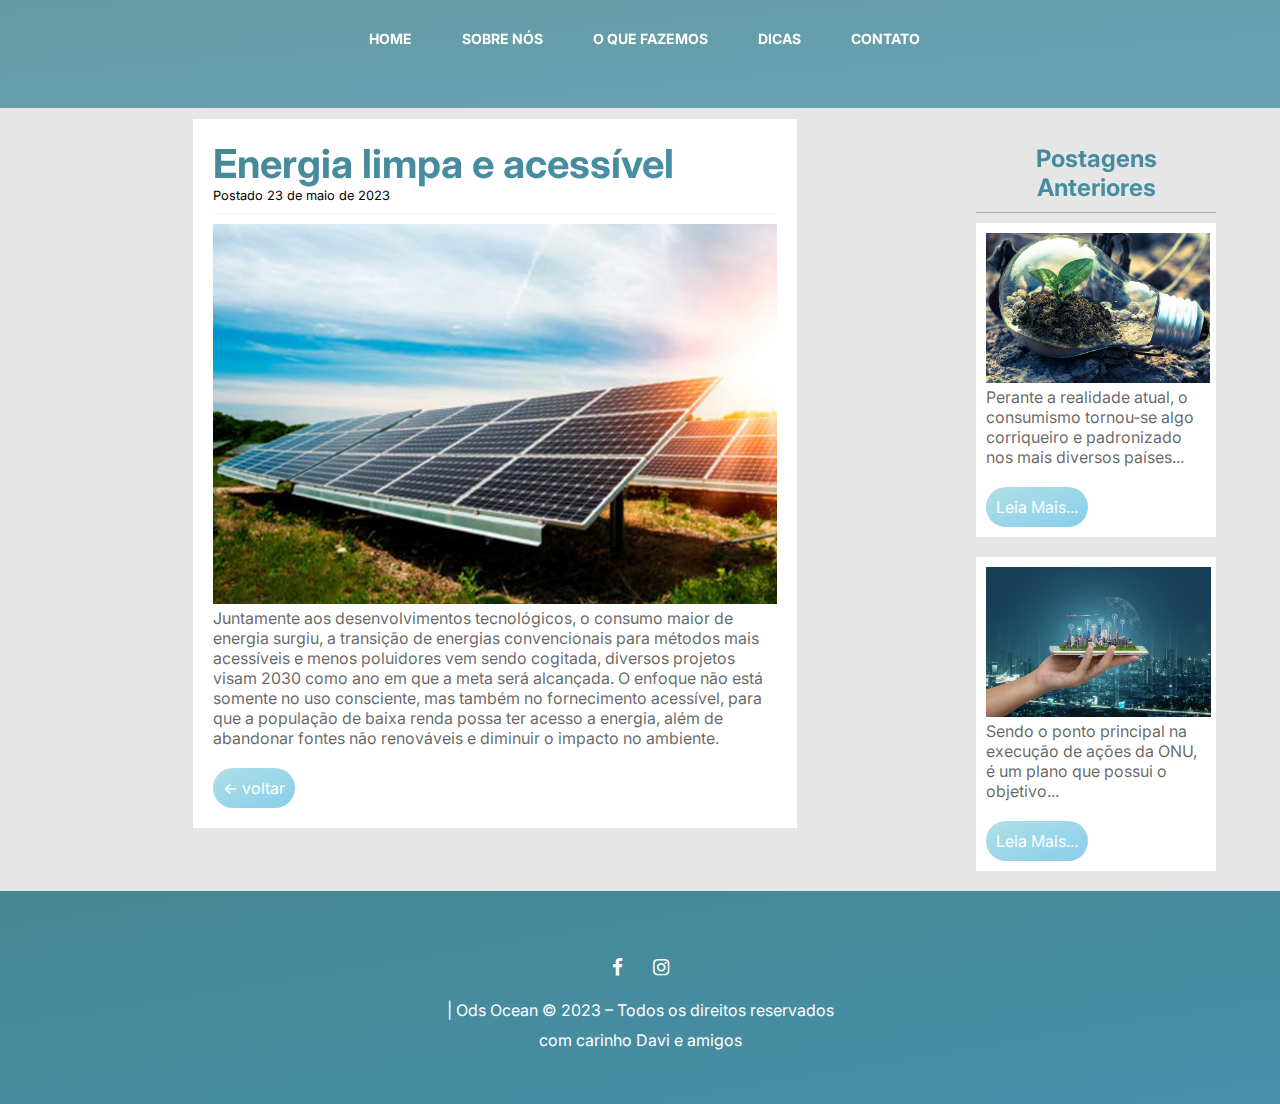
<file: blogaltercon.html>
<!DOCTYPE html>
<html lang="pt-br">
<head>
    <meta charset="UTF-8">
    <meta http-equiv="X-UA-Compatible" content="IE=edge">
    <meta name="viewport" content="width=device-width, initial-scale=1.0">
    <link rel="stylesheet" href="https://cdnjs.cloudflare.com/ajax/libs/font-awesome/4.7.0/css/font-awesome.css" integrity="sha512-5A8nwdMOWrSz20fDsjczgUidUBR8liPYU+WymTZP1lmY9G6Oc7HlZv156XqnsgNUzTyMefFTcsFH/tnJE/+xBg==" crossorigin="anonymous" referrerpolicy="no-referrer" />
    <link rel="stylesheet" href="css/style.css">
    <title>ods14</title>
</head>
<body class="bo">
    <!-- cor do fundo da navBar -->
    <div class="nabar" style="z-index: 10;
    position: fixed; 
    height: 12%;
    width: 100%; 
    background:linear-gradient(to bottom right,#458891,#4890ac);
   opacity: 0.8;"  ></div>
    <!---header-->
         <!--- container -->
      <div class="container">
        <header class="menu">
        <nav>
            
            
            <br>
            <ul class="ul" style="z-index:100;" >
              <a href="index.html"><strong>Home</strong></a>
              <a href="sobre.html"><strong>Sobre Nós</strong></a>
              <a href="servicos.html"><strong>o que fazemos</strong></a>
              <a href="blog.html"><strong>Dicas</strong></a>
              <a  class="bt" href="contato.html"><strong>Contato</strong></a>
              <div class="close-icon" onclick="closeMenu()">
                  <i class="fa fa-times"></i>
                </div>
              </ul>
              <div class="menu-icon" onclick="openMenu()">
                  <i class="fa fa-bars"></i>
          </div>
         </nav>
         </header>
       </div>

          
      <section class="blog" >
        <div class="container">  
      <div id="area-principal">
        <div id="area-postagens">
          <!--postagem 1-->
              <div class="postagem" >
                
                    <h2 class="gradient-text">Energia limpa e acessível 
                    </h2>
                 <span class="data-postagem"><stron>Postado 23 de maio de 2023</span>

                  <img src="apsimage/limp.jpg" alt="" >
               <p>Juntamente aos desenvolvimentos tecnológicos, o consumo maior de energia surgiu, 
                a transição de energias convencionais para métodos mais acessíveis 
                e menos poluidores vem sendo cogitada, diversos
                 projetos visam 2030 como ano em que a meta 
                 será alcançada. O enfoque não está somente 
                 no uso consciente, mas também no fornecimento 
                 acessível, para que a população de baixa renda 
                 possa ter acesso a energia, além de abandonar 
                 fontes não renováveis e diminuir o impacto no ambiente.
                <BR><BR> 
                <a href="blog.html" class="bton "> <- voltar</a></p>
               </div>
               <!--end postagem 1-->
        </div>
    </div>
    <div id="area-lateral">
        <!--postagem  ant 1-->
        <h2 class="gradient-text" >Postagens Anteriores</h2>
         <div class="conteudo-lateral">
            
            <div  class="postagem-lateral">
              <img src="apsimage/1150EDUCA.jpg" alt="" >
             <p> Perante a realidade atual, o consumismo tornou-se algo corriqueiro e padronizado nos mais diversos países...<BR><BR> 
                 <a href="blogproducao.html" class="bton ">Leia Mais...</a></p>
            </div>
          </div>
         <!--end postagem  ant 1-->
         <!--postagem  ant 2-->
         <div class="conteudo-lateral">
          
          <div  class="postagem-lateral">
            <img src="apsimage/ds.jpg" alt="" >
            <p>Sendo o ponto principal na execução de ações da ONU, é um plano que possui o objetivo... <BR><BR> 
                <a href="bloganterior.html" class="bton ">Leia Mais...</a></p>
          </div>
    </div>
       <!--end postagem  ant 2-->
    
</div>
</section>
    <!--FOOTER-->
    <footer class="footer">
      <div class="container">
          <div class="links">
            <a href="https://www.facebook.com/ProjetoOceanoVivo/?locale=pt_BR"><i class="fa fa-facebook"></i></a>
            <a href="https://www.instagram.com/explore/tags/ongoceanovivo/"> <i class="fa fa-instagram" aria-hidden="true"></i></a>
          </div>
          <p>| Ods Ocean © 2023 – Todos os direitos reservados</p>
          <p>com carinho Davi e amigos</p>
      </div>
  </footer>
    <!--END FOOTER-->
 <script src="java/main.js"></script>
</body>
</html>
</file>
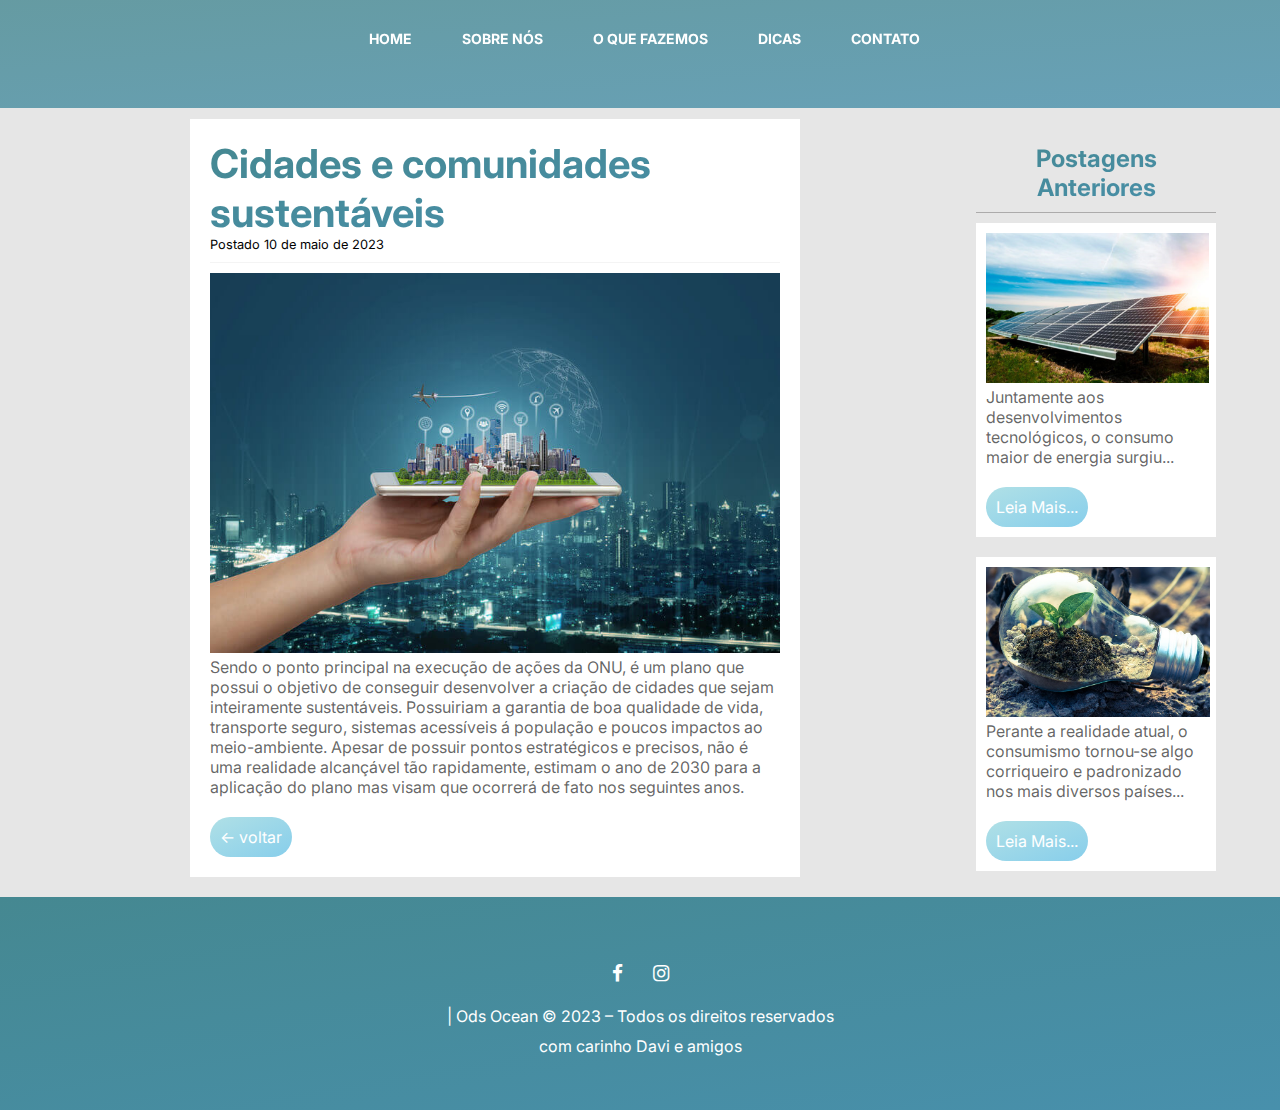
<file: bloganterior.html>
<!DOCTYPE html>
<html lang="pt-br">
<head>
    <meta charset="UTF-8">
    <meta http-equiv="X-UA-Compatible" content="IE=edge">
    <meta name="viewport" content="width=device-width, initial-scale=1.0">
    <link rel="stylesheet" href="https://cdnjs.cloudflare.com/ajax/libs/font-awesome/4.7.0/css/font-awesome.css" integrity="sha512-5A8nwdMOWrSz20fDsjczgUidUBR8liPYU+WymTZP1lmY9G6Oc7HlZv156XqnsgNUzTyMefFTcsFH/tnJE/+xBg==" crossorigin="anonymous" referrerpolicy="no-referrer" />
    <link rel="stylesheet" href="css/style.css">
    <title>ods14</title>
</head>
<body class="bo">
    <!-- cor do fundo da navBar -->
    <div class="nabar" style="z-index: 10;
    position: fixed; 
    height: 12%;
    width: 100%; 
    background:linear-gradient(to bottom right,#458891,#4890ac);
   opacity: 0.8;"  ></div>
    <!---header-->
    <header>
         <!--- container -->
      <div class="container">
        <header class="menu">
        <nav>
            
            
            <br>
            <ul class="ul" style="z-index:100;" >
              <a href="index.html"><strong>Home</strong></a>
              <a href="sobre.html"><strong>Sobre Nós</strong></a>
              <a href="servicos.html"><strong>o que fazemos</strong></a>
              <a href="blog.html"><strong>Dicas</strong></a>
              <a  class="bt" href="contato.html"><strong>Contato</strong></a>
              <div class="close-icon" onclick="closeMenu()">
                  <i class="fa fa-times"></i>
                </div>
              </ul>
              <div class="menu-icon" onclick="openMenu()">
                  <i class="fa fa-bars"></i>
          </div>
         </nav>
        </header>
        
         
          </div>
      </header>
            

      <section class="blog">
        <div class="container">
      <div id="area-principal">
        <div id="area-postagens">
          <!--postagem 1-->
              <div class="postagem">
                
                    <h2 class="gradient-text" >Cidades e comunidades sustentáveis </h2>
                 <span class="data-postagem"><stron>Postado 10 de maio de 2023</span>

                  <img src="apsimage/ds.jpg" alt="" >
               <p> Sendo o ponto principal na execução de ações da ONU, é um plano que possui o objetivo de conseguir desenvolver a criação de cidades que sejam inteiramente sustentáveis. Possuiriam a garantia de boa qualidade de vida, transporte seguro, sistemas acessíveis á população e poucos impactos ao meio-ambiente. Apesar de possuir pontos estratégicos e precisos, não é uma realidade alcançável tão rapidamente, estimam o ano de 2030 para a 
                aplicação do plano mas visam que ocorrerá de fato nos seguintes anos. <BR><BR> 
                <a href="blog.html" class="bton "> <- voltar</a></p>
            
               </div>
               <!--end postagem 1-->
    
         </div>
         </div>
       <!--end postagem 3-->
    
                <div id="area-lateral">
                  <!--postagem  ant 1-->
                  <h2 class="gradient-text" >Postagens Anteriores</h2>
                   <div class="conteudo-lateral">
                      
                      <div  class="postagem-lateral">
                        <img src="apsimage/limp.jpg" alt="" >
                        <p>Juntamente aos desenvolvimentos tecnológicos, o consumo maior de energia surgiu... <BR><BR> 
                            <a href="blogaltercon.html" class="bton ">Leia Mais...</a></p>
                      </div>
                    </div>
                   <!--end postagem  ant 1-->
                   <!--postagem  ant 2-->
                   <div class="conteudo-lateral">
                    
                    <div  class="postagem-lateral">
                      <img src="apsimage/1150EDUCA.jpg" alt="" >
                      <p>Perante a realidade atual, o consumismo tornou-se algo corriqueiro e padronizado nos mais diversos países...
<BR><BR> 
    <a href="blogaltercon.html" class="bton ">Leia Mais...</a></P>
                    </div>
                </div>
                 <!--end postagem  ant 2-->
   </div>
 </section>
    <!--FOOTER-->
    <footer class="footer">
      <div class="container">
          <div class="links">
            <a href="https://www.facebook.com/ProjetoOceanoVivo/?locale=pt_BR"><i class="fa fa-facebook"></i></a>
            <a href="https://www.instagram.com/explore/tags/ongoceanovivo/"> <i class="fa fa-instagram" aria-hidden="true"></i></a>
          </div>
          <p>| Ods Ocean © 2023 – Todos os direitos reservados</p>
          <p>com carinho Davi e amigos</p>
      </div>
  </footer>
    <!--END FOOTER-->
 <script src="java/main.js"></script>
</body>
</html>
</file>
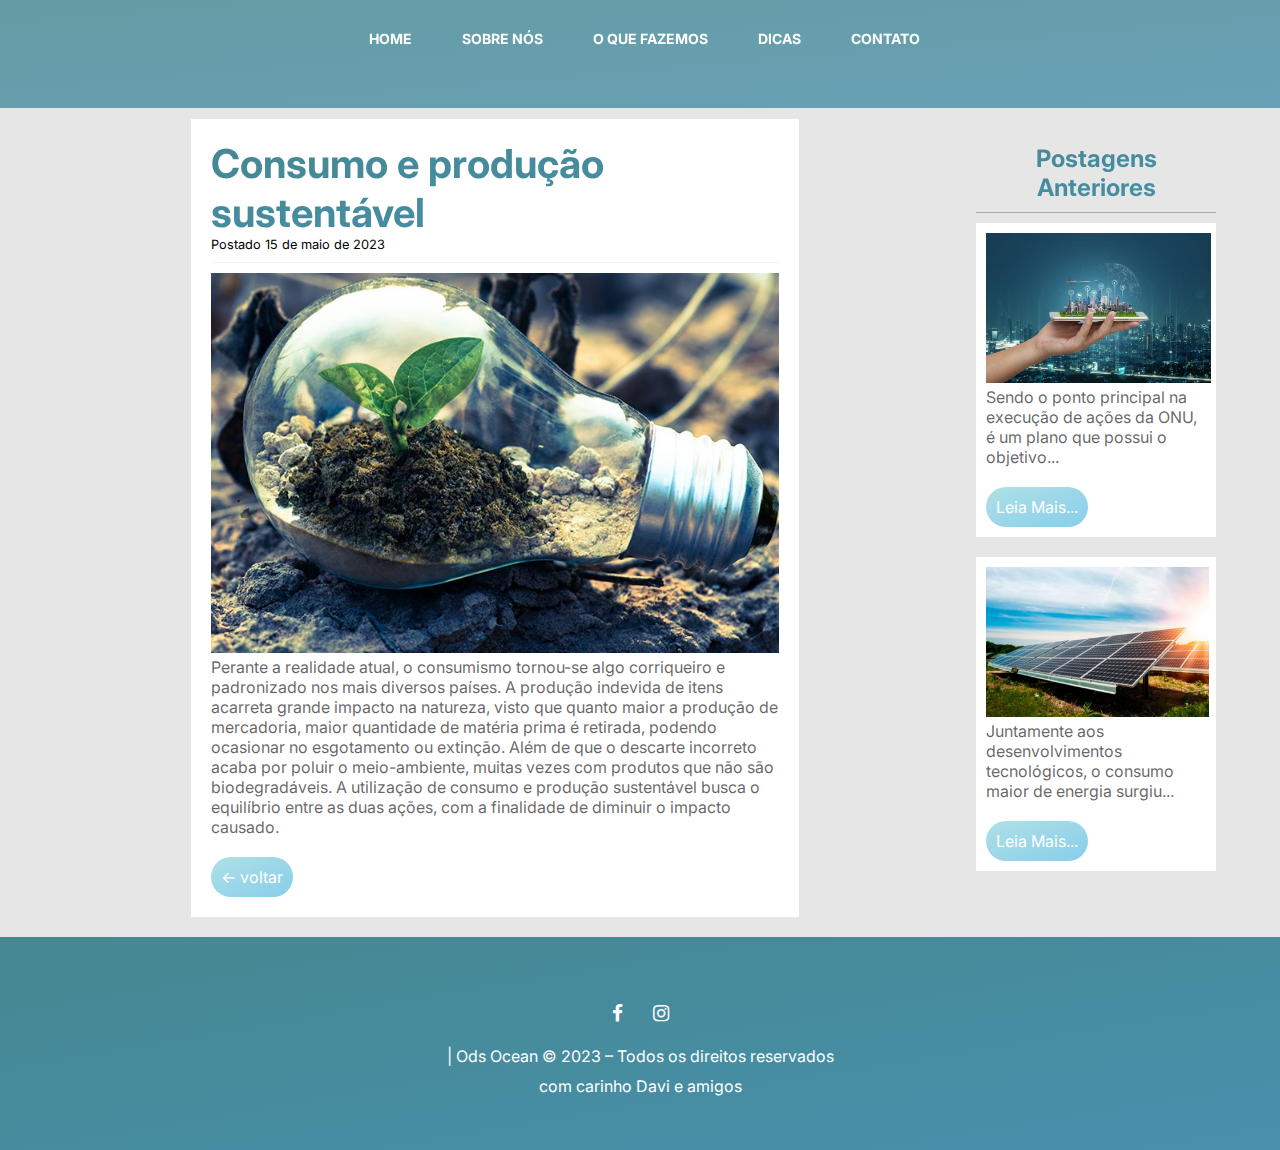
<file: blogproducao.html>
<!DOCTYPE html>
<html lang="pt-br">
<head>
    <meta charset="UTF-8">
    <meta http-equiv="X-UA-Compatible" content="IE=edge">
    <meta name="viewport" content="width=device-width, initial-scale=1.0">
    <link rel="stylesheet" href="https://cdnjs.cloudflare.com/ajax/libs/font-awesome/4.7.0/css/font-awesome.css" integrity="sha512-5A8nwdMOWrSz20fDsjczgUidUBR8liPYU+WymTZP1lmY9G6Oc7HlZv156XqnsgNUzTyMefFTcsFH/tnJE/+xBg==" crossorigin="anonymous" referrerpolicy="no-referrer" />
    <link rel="stylesheet" href="css/style.css">
    <title>ods14</title>
</head>
<body class="bo">
    <!-- cor do fundo da navBar -->
    <div class="nabar" style="z-index: 10;
    position: fixed; 
    height: 12%;
    width: 100%; 
    background:linear-gradient(to bottom right,#458891,#4890ac);
   opacity: 0.8;"  ></div>
    <!---header-->
         <!--- container -->
      <div class="container">
        <header class="menu">
        <nav>
            
            
            <br>
            <ul class="ul" style="z-index:100;" >
              <a href="index.html"><strong>Home</strong></a>
              <a href="sobre.html"><strong>Sobre Nós</strong></a>
              <a href="servicos.html"><strong>o que fazemos</strong></a>
              <a href="blog.html"><strong>Dicas</strong></a>
              <a  class="bt" href="contato.html"><strong>Contato</strong></a>
              <div class="close-icon" onclick="closeMenu()">
                  <i class="fa fa-times"></i>
                </div>
              </ul>
              <div class="menu-icon" onclick="openMenu()">
                  <i class="fa fa-bars"></i>
          </div>
         </nav>
         </header>
       </div>

          
      <section class="blog" >
        <div class="container">  
      <div id="area-principal">
        <div id="area-postagens">
          <!--postagem 1-->
              <div class="postagem" >
                
                    <h2 class="gradient-text">Consumo e produção sustentável 
                    </h2>
                 <span class="data-postagem"><stron>Postado 15 de maio de 2023</span>

                  <img src="apsimage/1150EDUCA.jpg" alt="" >
               <p>Perante a realidade atual, o consumismo tornou-se algo corriqueiro e padronizado nos mais diversos países. A produção indevida de itens acarreta grande impacto na natureza, visto que quanto maior a produção de mercadoria, maior quantidade de matéria prima é retirada, podendo ocasionar no esgotamento ou extinção. Além de que o descarte incorreto acaba por poluir o meio-ambiente, muitas vezes com produtos que não são biodegradáveis. A utilização de consumo e produção sustentável busca o equilíbrio entre as duas ações, 
                com a finalidade de diminuir o impacto causado.
                <BR><BR> 
                <a href="blog.html" class="bton "> <- voltar</a></p>
               </div>
               <!--end postagem 1-->
        </div>
    </div>
    <div id="area-lateral">
        <!--postagem  ant 1-->
        <h2 class="gradient-text" >Postagens Anteriores</h2>
         <div class="conteudo-lateral">
            
            <div  class="postagem-lateral">
              <img src="apsimage/ds.jpg" alt="" > <p>
              Sendo o ponto principal na execução de ações da ONU, é um plano que possui o objetivo...<BR><BR> 
                <a href="bloganterior.html" class="bton ">Leia Mais...</a></p>
            </div>
          </div>
         <!--end postagem  ant 1-->
         <!--postagem  ant 2-->
         <div class="conteudo-lateral">
          
          <div  class="postagem-lateral">
            <img src="apsimage/limp.jpg" alt="" ><p>
            Juntamente aos desenvolvimentos tecnológicos, o consumo maior de energia surgiu... <BR><BR> 
              <a href="blogaltercon.html" class="bton ">Leia Mais...</a></P>
          </div>
    </div>
       <!--end postagem  ant 2-->
    
</div>
</section>
    <!--FOOTER-->
    <footer class="footer">
      <div class="container">
          <div class="links">
            <a href="https://www.facebook.com/ProjetoOceanoVivo/?locale=pt_BR"><i class="fa fa-facebook"></i></a>
            <a href="https://www.instagram.com/explore/tags/ongoceanovivo/"> <i class="fa fa-instagram" aria-hidden="true"></i></a>
          </div>
          <p>| Ods Ocean © 2023 – Todos os direitos reservados</p>
          <p>com carinho Davi e amigos</p>
      </div>
  </footer>
    <!--END FOOTER-->
 <script src="java/main.js"></script>
</body>
</html>
</file>
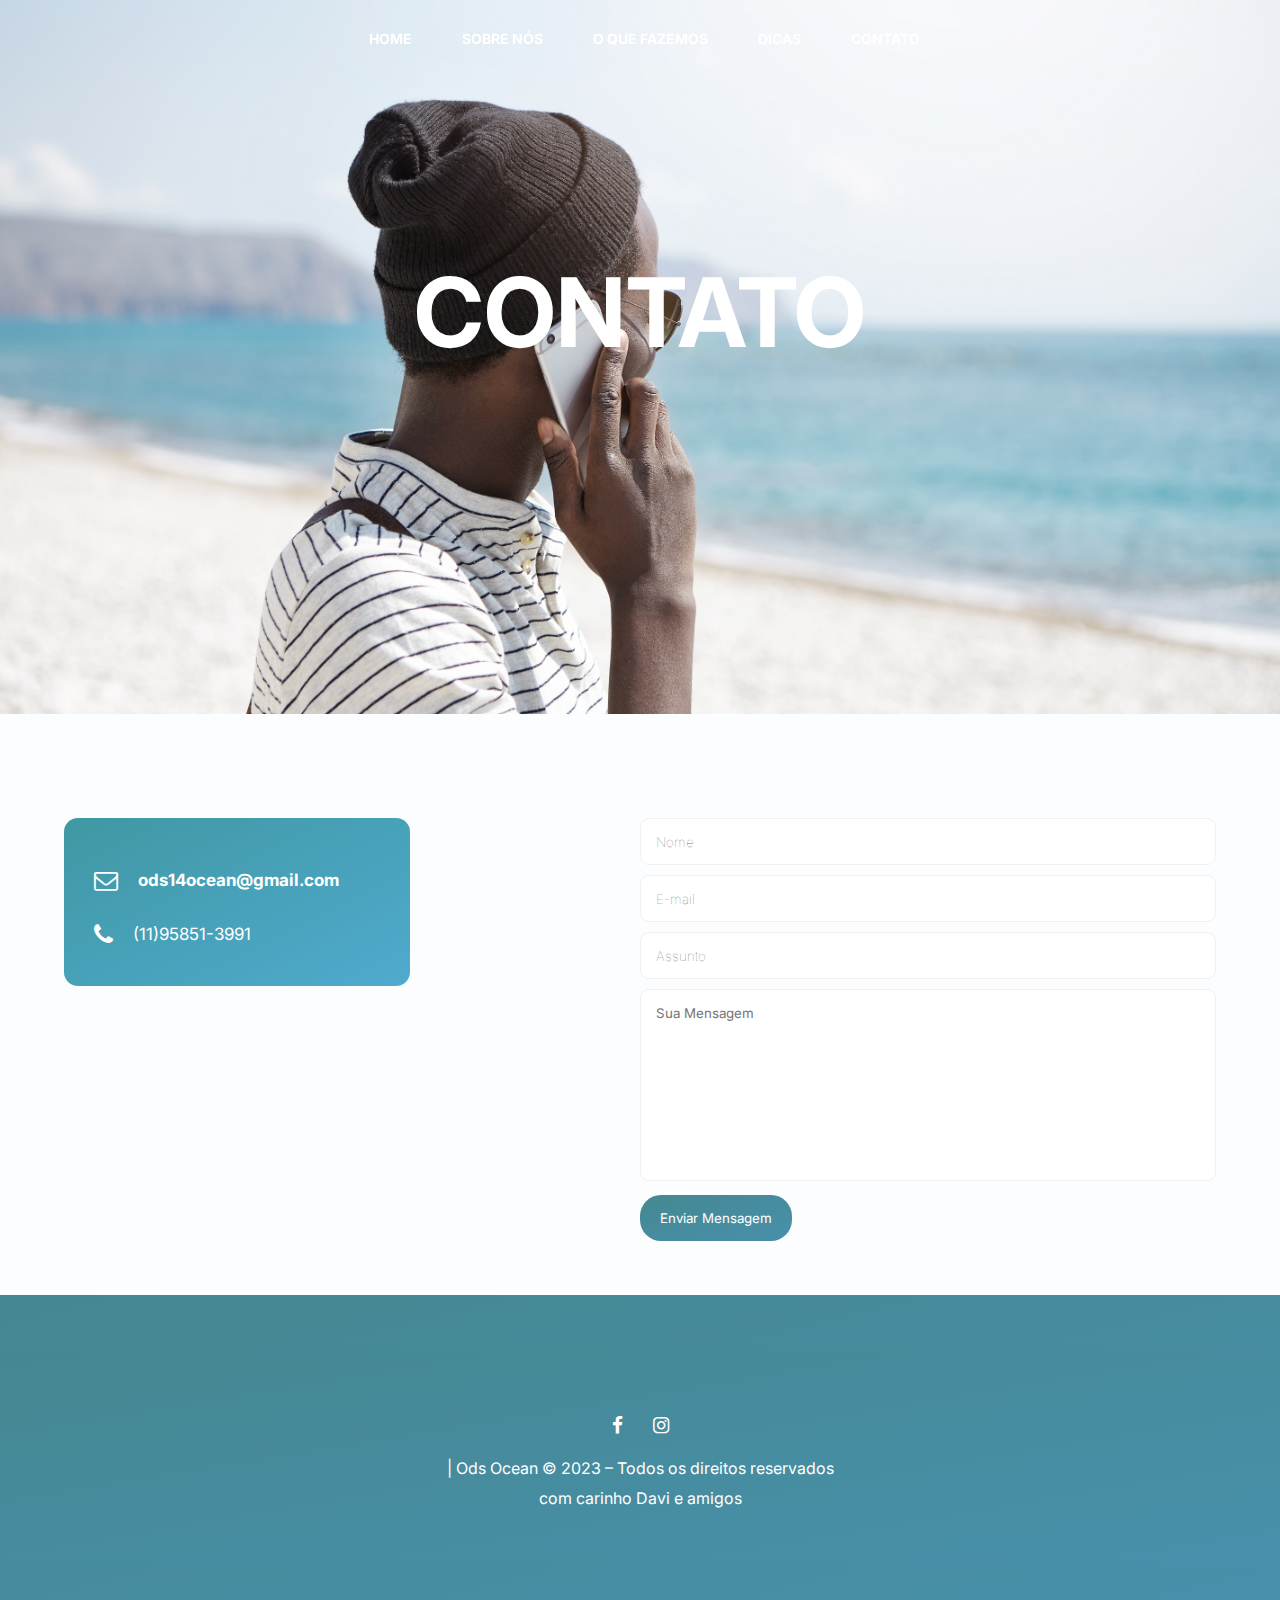
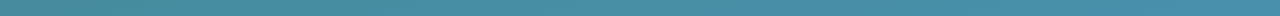
<file: contato.html>
<!DOCTYPE html>
<html lang="pt-br">
<head>
    <meta charset="UTF-8">
    <meta http-equiv="X-UA-Compatible" content="IE=edge">
    <meta name="viewport" content="width=device-width, initial-scale=1.0">
    <link rel="stylesheet" href="https://cdnjs.cloudflare.com/ajax/libs/font-awesome/4.7.0/css/font-awesome.css" integrity="sha512-5A8nwdMOWrSz20fDsjczgUidUBR8liPYU+WymTZP1lmY9G6Oc7HlZv156XqnsgNUzTyMefFTcsFH/tnJE/+xBg==" crossorigin="anonymous" referrerpolicy="no-referrer" />
    <link rel="stylesheet" href="css/style.css">
    <title>ods14</title>
</head>
<body>
    <!-- cor do fundo da navBar -->
    <div class="navbar" style="z-index:100;"></div>
    <!---header-->
    <header style="background-image: url(apsimage/homem-afro-americano-elegante-na-praia.jpg);">
         <!--- container -->
      <div class="container">
        <header class="menu">
        <nav>
            
            <br>
            <ul class="ul" style="z-index:100;" >
              <a href="index.html"><strong>Home</strong></a>
              <a href="sobre.html"><strong>Sobre Nós</strong></a>
              <a href="servicos.html"><strong>o que fazemos</strong></a>
              <a href="blog.html"><strong>Dicas</strong></a>
              <a  class="bt" href="contato.html"><strong>Contato</strong></a>
              <div class="close-icon" onclick="closeMenu()">
                  <i class="fa fa-times"></i>
                </div>
              </ul>
              <div class="menu-icon" onclick="openMenu()">
                  <i class="fa fa-bars"></i>
          </div>
       
         </nav>
        </header>
         <section class="banner">
           <div class="banner-text">
                <h1 class="">CONTATO</h1><BR><BR><BR>
           </div>
         </section>
         <br> <br> <br> <br> 
      </div>
       <!--- end container-->
    </header> 
    <!--- end header-->
     <!--- contato-->
    <SECtion class="contato">
      <div class="container">
        <div class="contato-info">
          <div class="left-side">
            <br> 
            <div> 
            <i class="fa fa-envelope-o" aria-hidden="true"></i>
            <p><strong>ods14ocean@gmail.com</strong></p>
          </div>
           <br>
           
          <div>
          
            <i class="fa fa-phone" aria-hidden="true"></i>
            <p> (11)95851-3991</p>
          </div>
          
          </div>
        <br>
        <div class="right-side">
          <form action="https://api.staticforms.xyz/submit" method="post">
            <input type="hidden" name="redirectTo" value="https://kaleidoscopic-blini-94bb62.netlify.app/contato.html">
            <input type="hidden" name="accessKey" value="cac499e4-9718-49cd-a67c-dad7facb3758">
            <input type="text" name="name" placeholder="Nome" required>
            <input type="email" name="email"  placeholder="E-mail" required>
            <input type="text" name="subject" placeholder="Assunto" required>
            <textarea  name="message" id="" cols="30" rows="10" placeholder="Sua Mensagem" required></textarea>
            <button class="btn">Enviar Mensagem</button>
          </form>
        </div>
           </div>
        </div>
      </div>
    </SECtion>
    <!---end contato-->
    <!--FOOTER-->
    <footer class="footer">
      <footer class="footer">
        <div class="container">
            <div class="links">
              <a href="https://www.facebook.com/ProjetoOceanoVivo/?locale=pt_BR"><i class="fa fa-facebook"></i></a>
              <a href="https://www.instagram.com/explore/tags/ongoceanovivo/"> <i class="fa fa-instagram" aria-hidden="true"></i></a>
            <p>| Ods Ocean © 2023 – Todos os direitos reservados</p>
            <p>com carinho Davi e amigos</p>
        </div>
    </footer>
    <!--END FOOTER-->
 <script src="java/main.js"></script>
 <script type="text/javascript" src="java/main.js"></script>
</body>
</html>
</file>
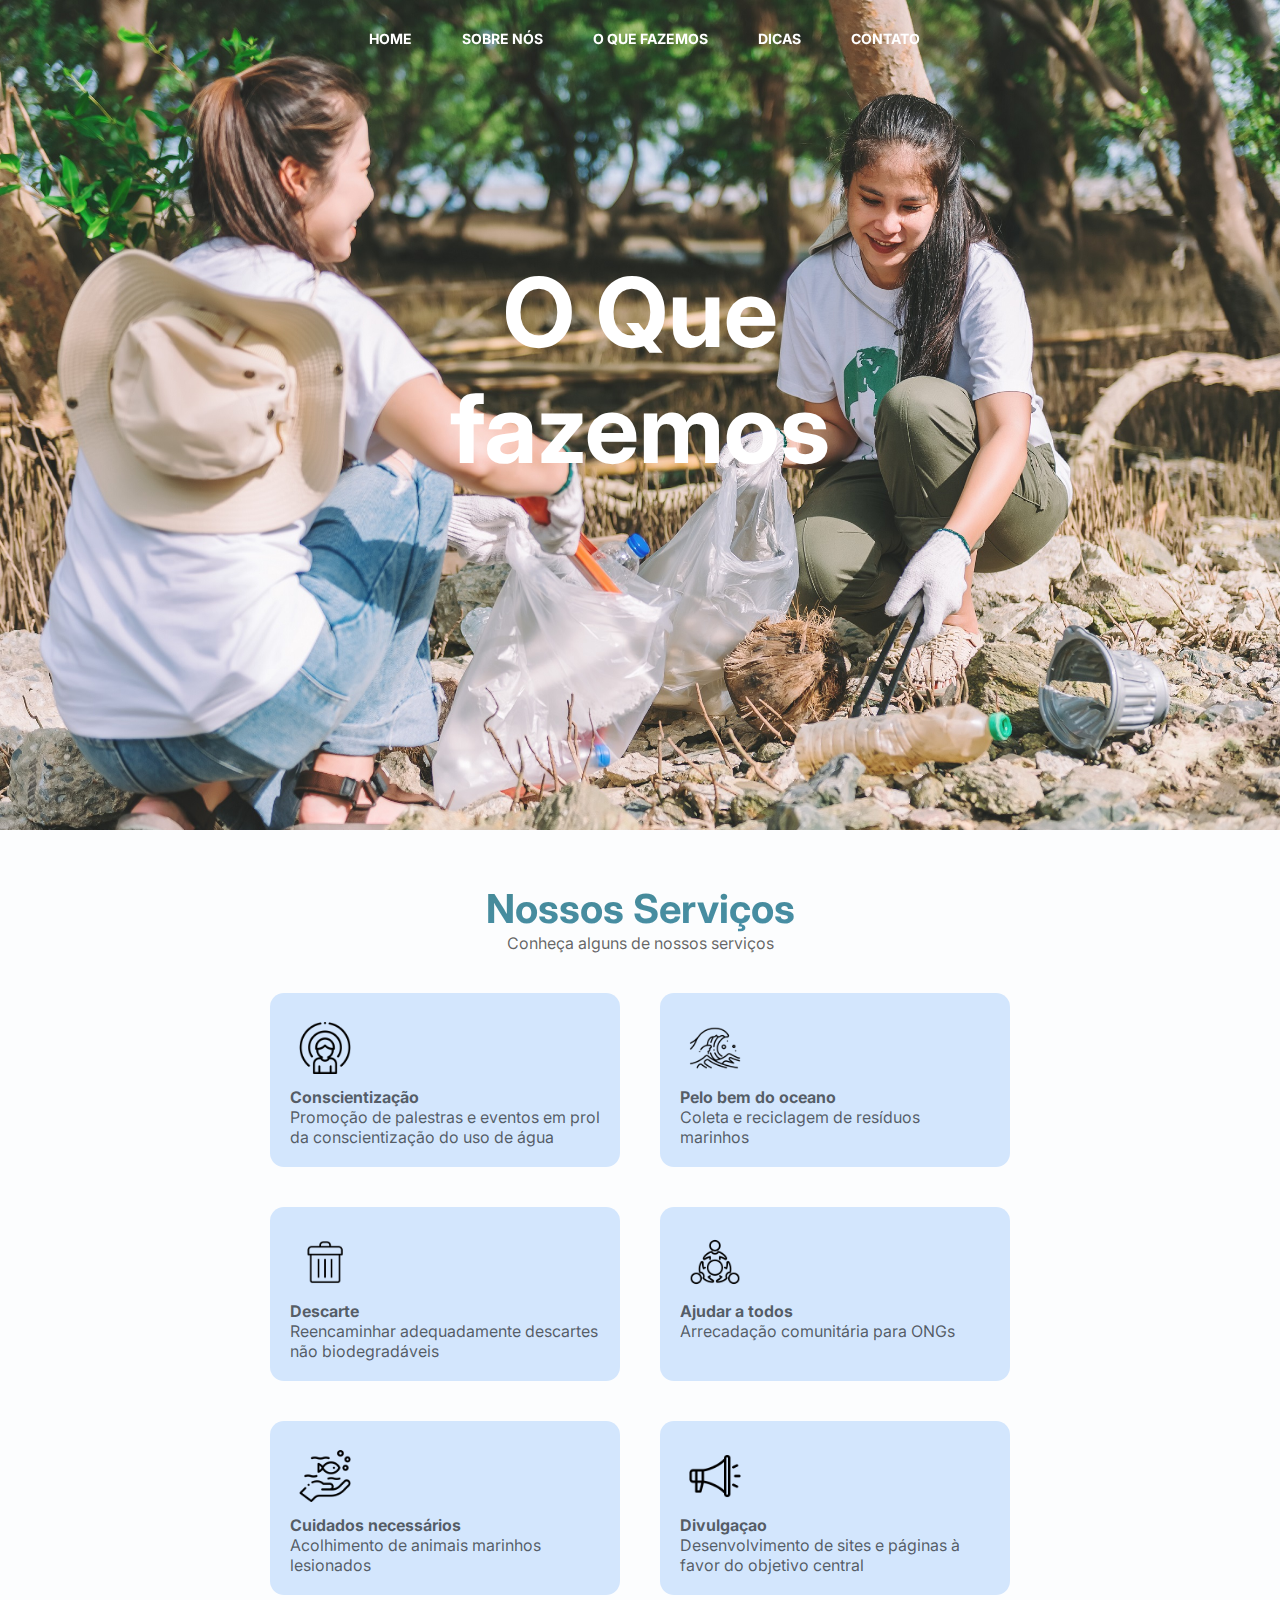
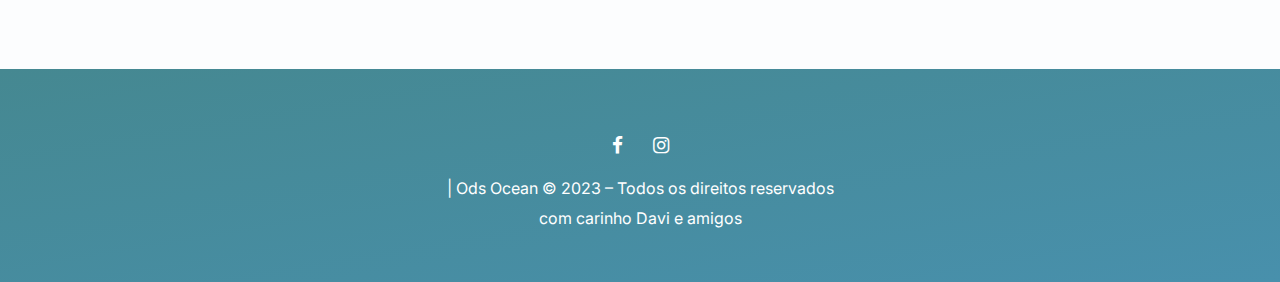
<file: servicos.html>
<!DOCTYPE html>
<html lang="pt-br">
<head>
    <meta charset="UTF-8">
    <meta http-equiv="X-UA-Compatible" content="IE=edge">
    <meta name="viewport" content="width=device-width, initial-scale=1.0">
    <link rel="stylesheet" href="https://cdnjs.cloudflare.com/ajax/libs/font-awesome/4.7.0/css/font-awesome.css" integrity="sha512-5A8nwdMOWrSz20fDsjczgUidUBR8liPYU+WymTZP1lmY9G6Oc7HlZv156XqnsgNUzTyMefFTcsFH/tnJE/+xBg==" crossorigin="anonymous" referrerpolicy="no-referrer" />
    <link rel="stylesheet" href="css/style.css">
    <title>ods14</title>
</head>
<body>
    <!-- cor do fundo da navBar -->
    <div class="navbar" style="z-index: 10;" ></div>
    <!---header-->
    <header style="background-image: url(apsimage/[base64].jpg);">
         <!--- container -->
      <div class="container">
        <header class="menu">
        <nav>
            
           
            <br>
            <ul class="ul" style="z-index:100;" >
              <a href="index.html"><strong>Home</strong></a>
              <a href="sobre.html"><strong>Sobre Nós</strong></a>
              <a href="servicos.html"><strong>o que fazemos</strong></a>
              <a href="blog.html"><strong>Dicas</strong></a>
              <a  class="bt" href="contato.html"><strong>Contato</strong></a>
              <div class="close-icon" onclick="closeMenu()">
                  <i class="fa fa-times"></i>
                </div>
              </ul>
              <div class="menu-icon" onclick="openMenu()">
                  <i class="fa fa-bars"></i>
          </div>
         </nav>
        </header>
         <section class="banner">
           <div class="banner-text">
                <h1 class="">O Que fazemos</h1><BR><BR><BR>     
           </div>
         </section>
         <br> <br> <br> <br> 
          </div>
      </header>
            
        <section class="servicos">
          <div class="container">
               <h3 class="gradient-text">Nossos Serviços</h3>
                 <p>Conheça alguns de nossos serviços</p>
                <!--rows cards-->
                 <div class="rows-cards">
                  <!--card item 1-->
                  <div class="rows-card-item">
                    <img src="apsimage/aware.png" alt="">
                    <p class="nome-servico"><strong>Conscientização</strong></p>
                  <p class="descricao-servicos">Promoção de palestras e eventos em prol da conscientização do uso de água</p>
                  </div>
                   <!-- end card item 1-->
                   <!--card item 2-->
                  <div class="rows-card-item">
                    <img src="apsimage/wave.png" alt="">
                    <p class="nome-servico"><strong>Pelo bem do oceano</strong></p>
                  <p class="descricao-servicos">Coleta e reciclagem de resíduos marinhos</p>
                  </div>
                   <!-- end card item 2-->
                    <!--card item 3-->
                  <div class="rows-card-item">
                    <img src="apsimage/bin.png" alt="">
                    <p class="nome-servico"><strong> Descarte</strong></p>
                  <p class="descricao-servicos">Reencaminhar adequadamente descartes não biodegradáveis 
                    </p>
                  </div>
                   <!-- end card item 3-->
                    <!--card item 4-->
                  <div class="rows-card-item">
                    <img src="apsimage/community.png" alt="">
                    <p class="nome-servico"><strong>Ajudar a todos</strong></p>
                  <p class="descricao-servicos">Arrecadação comunitária para ONGs</p>
                  </div>
                   <!-- end card item 4-->
                    <!--card item 5-->
                  <div class="rows-card-item">
                    <img src="apsimage/sea-life.png" alt="">
                    <p class="nome-servico"><strong>Cuidados necessários</strong></p>
                  <p class="descricao-servicos">Acolhimento de animais marinhos lesionados </p>
                  </div>
                   <!-- end card item 5-->
                    <!--card item 6-->
                  <div class="rows-card-item">
                    <img src="apsimage/public-relation.png" alt="">
                    <p class="nome-servico"><strong>Divulgaçao</strong></p>
                  <p class="descricao-servicos">Desenvolvimento de sites e páginas à favor do objetivo central</p>
                  </div>
                   <!-- end card item 6-->
                </div>
                <!-- end rows cards-->
              
          </div>
         </section>
      
    <!--FOOTER-->
    <footer class="footer">
      <div class="container">
          <div class="links">
             <a href="https://www.facebook.com/ProjetoOceanoVivo/?locale=pt_BR"><i class="fa fa-facebook"></i></a>
             <a href="https://www.instagram.com/explore/tags/ongoceanovivo/"> <i class="fa fa-instagram" aria-hidden="true"></i></a>
          </div>
          <p>| Ods Ocean © 2023 – Todos os direitos reservados</p>
            <p>com carinho Davi e amigos</p>
      </div>
  </footer>
    <!--END FOOTER-->
 <script src="java/main.js"></script>
</body>
</html>
</file>
<file: css/style.css>
@import url('https://fonts.googleapis.com/css2?family=Inter:wght@200;300;400;500;600;700;800&display=swap');
*{
    margin: 0;
    padding: 0;
    box-sizing: border-box;
    text-decoration: none;
    outline: none;
    font-family: 'Inter', sans-serif;
    
}


  /*texto colorido*/
.gradient-text,.banner .banner-text .gradient-text {
 background:linear-gradient(to bottom right,#458891,#4890ac);
 -webkit-background-clip: text;
 -moz-background-clip: text;
 background-clip: text;
 color: transparent;
}
body{
    background-color: #f1f6fc31;
    
}
section,
footer{
    padding:54px 0;
    
}
h3{
    font-size: 40px;
}
p{
    color: #0000009c;
}
.container{
    max-width: 1400px;
    margin: 0 auto;
    padding: 0 5%;
}
.btn {
  background: linear-gradient(to bottom right,#458891,#4890ac);
  color: white;
  padding: 15px 20px;
  border-radius: 21px 21px;
  cursor:  pointer;
  display: inline-block;
  transition: 0.1s;
}


.btn:hover {
    background: linear-gradient(to bottom right,#37656b,#3a6f85);
    
}


header{
    background-position: center;
    background-size: cover;
    background-attachment: fixed;
}
.navbar{
    
    position: fixed; 
    height: 12%;
    width: 100%; 
    transition:0.3s ease;
    background-color: transparent;
    
}
.navbar.scrolled {
    background: linear-gradient(#458891,#4890ac);
    opacity: 0.8;
    backface-visibility: blur(12.5px); 
  }

nav{
    display: flex;
    align-items: center;
    justify-content: space-between;
    padding-top: 30px;
   
}
nav ul{
    display: flex;
    align-items: center;
    position: fixed;
    right: 335px;
    z-index: 100%;
    position: fixed;
}

nav ul a{
   color: white;
    margin: 0 25px;
    text-transform: uppercase;
    font-size: 14px;
    display: block;
}
nav ul a:not(.btn):after{
    content: "";
    height: 3px;
    background:white;

    width: 0%;
    display: block;
    margin: 0 auto;
    transition: 0.3s;
}
nav ul a:hover::after{
    width: 100%;
}
/*menu mobile*/
nav .menu-icon{
    cursor: pointer;
    font-size: 30px;
    color: white;
    display: none;
}
nav .close-icon{
    display: none;
    font-size: 30px;
    color: white;
}
/*end menu mobile*/
.banner{
    display: flex;
    justify-content: center;
    
}
.banner .banner-text{
    margin: 150px;
    text-align: center;
    padding: 0 90px;
}
.banner .banner-text h1{
font-size: 96px; 
 color: white;

}
.banner .banner-text p{
    font-size: 20px;
    color:white;
    font-weight: lighter;
    margin: 18px 0;
    
}
/*faca mais*/
.faca-mais .container{
    display: flex;
    align-items: center;
}
.faca-mais .faca-mais-text{
    width: 50%;
    padding: 0 40px;
}
.faca-mais .faca-mais-text h3{
    font: size 50px;
    
}
.faca-mais .faca-mais-text p{
    margin: 5px 0 10px 0;
}
.faca-mais .faca-mais-img{
    width: 50%;
}
.faca-mais .faca-mais-img img{
    width: 100%;
}

.faca-mais .faca-mais-img1{
    width: 50%;
}
.faca-mais .faca-mais-img1  img{
    width: 100%;
}

/*depoimentos*/
.depoimentos h3 {
    text-align: center;
}
.depoimentos p{
    margin-bottom: 20px;
    text-align: center;
    transition: 0.3s;
}
 .cards{
    display: flex;
    justify-content: center;
    flex-wrap: wrap;
 }
.depoimentos .card-item{
    background-color: #d3e6fd;
    margin: 15px;
    border-radius: 14px;
    text-align: center;
    width:350px;
    transition: 0.3s;
}
.depoimentos .card-item img{
    border-radius: 100%;
    width: 80px;
    display: block;
    margin: 10px auto;
}
.depoimentos .card-item .name-user{
    font-weight: 600;
    font-size: 20px;
    margin-bottom: 15px;
    transition: 0.3s;
}
.depoimentos .card-item .depoimentos-user{
    font-size: 15px;
    padding: 0 15px;
}
.depoimentos .card-item .estrlas{
    margin: 15px 0;
    border-top:  2px solid #71767a23;
    transition: 0.3s;
}
.depoimentos .card-item .estrelas{
    color: #4f9cf9;
    margin-top: 15px;
    font-size: 20px;
}
.depoimentos .card-item:hover{
    background:linear-gradient(to bottom right,#458891,#4890ac);
    margin-top: -5px;
}
.depoimentos .card-item:hover .name-user,
.depoimentos .card-item:hover .depoimentos-user,
.depoimentos .card-item:hover .estrelas{
    color: white;
}
/*end depoi*/



/*pagina sobre*/
.sobre .container {
    background-image: url(apsimage/blue-bag-plastic-garbage-sand-beach.jpg);
}
.sobre .container{
display: flex;
align-items: center;
justify-content: center;
}
.sobre .sobre-text{
    width: 50%;
    padding: 40px;
}
.sobre .sobre-text p{
    margin: 18px 0;
    color: rgb(34, 33, 33);
}
.sobre .sobre-text h3{
    text-align: center;
}
.sobre .sobre-img{
    width: 50%;
}
.sobre .sobre-img img{
    width: 100%;
}
.ceo .cont{
    position: relative;
    align-items: center;
    flex-wrap: wrap;
    display: flex;
    max-width: 1200px;
    z-index: 0;
    top: -60px;
    justify-content:center;
}
.ceo .cont .cardc{
    position: relative;
    width: 280px;
    height: 400px;
    margin: 30px;
    box-shadow: 20px 20px 50px rgba(0, 0, 0,0.5);
    border-radius: 15px ;
    background:linear-gradient(to bottom right,#458891,#4890ac);
    overflow: hidden;
    display: flex;
    align-items: center;
    border-top:  1px solid #8a8989;
    border-left:  1px solid#8a8989;
}
.ceo .cont .cardc .content{
    padding: 20px;
    text-align: center;
    transition: 0.5s;
   
}
.ceo .cont .cardc .content h2{
  position: absolute;
  top: -80px;
  right: 30px;
  font-size: 8em;
  color:rgba(255, 255, 255,0.4);
}
.ceo .cont .cardc .content h3{
    font-size: 1.8em;
    color: white;
    z-index: 1;
}
.ceo .cont .cardc .content p{
    font-size: 1em;
    color: white;
    font-weight: 300;
}
#c1:hover{
    background-image: url(../apsimage/112.png);
}
#c2:hover{
    background-image: url(../apsimage/12345.jpg);
}
#c3:hover{
    background-image: url(../apsimage/gt.jpg);
}
/* end pagina sobre*/
/* servicos*/
.servicos h3{
    text-align: center;
}
.servicos .container > p{
    text-align: center;
}
.servicos .rows-cards{
display: flex;
justify-content: center;
margin-top: 20px;
flex-wrap: wrap;

}
.servicos .rows-card-item{
    background-color: #d3e6fd;
    width: 350px;
    padding: 20px;
    border-radius: 14px;
    margin: 20px;
    transition: 0.3s;
}
.servicos .rows-card-item:hover{
    background:linear-gradient(to bottom right,#4098a3,#4faace);
}
.servicos .rows-card-item img{
    align-items: center;
    padding: 9px;
    width: 70px;
    
}
.servicos .rows-card-item:hover p{
 color: white;
}
.servicos .rows-card-item p .nome-servico{
    margin: 5px 0;
    transition: 0.3s;
}
.servicos .rows-card-item p .descricao-servico{
    transition: 0.3s;
}


/* end servicos*/
/* contato*/
.contato-info{
    display: flex;
    justify-content: space-between;
    margin-top: 50px;
}
.contato-info .left-side{
    
    width:30%;
    padding: 30px;
    background:linear-gradient(to bottom right,#4098a3,#4faace);
    border-radius: 14px;
    margin-right: 0px;
    height: fit-content;
   
  
}
.contato-info .left-side div{
    display: flex;
    align-items: center;
    margin-bottom: 10px;
}
.contato-info .left-side div i{
    font-size: 24px;
    margin-right: 20px;
    color: white;
}
.contato-info .left-side p{
    color: white;
    font-size: 17px;
}
.contato-info .right-side{
    width: 50%;
}
.contato-info .right-side input{
   display: block;
   width: 100%;
   margin-bottom: 10px;
   height: 47px;
   padding: 15px;
   border-radius: 9px;
   transition: 0.3s;
   border: 1px solid #f1f1f1;
   color: #212121;
   font-weight: lighter;
}
.contato-info .right-side input:focus,
.contato-info .right-side textarea:focus{
    border-color:#0d83cc
}
.contato-info .right-side textarea{
    border:1px solid #f1f1f1;
    color:#212121;
    border-radius: 9px;
    margin-bottom: 10px;
    padding: 15px;
   width: 100%; 
   transition: 0.3s;
   resize: none;
}
.contato-info .right-side button{
    border: none;
}
/*foooter*/
.footer{
    clear: both;
    background:linear-gradient(to bottom right,#458891,#4890ac);
    text-align: center;
    
    
}
.footer i{
    color: white;
    font-size: 19px;
    background-color:linear-gradient(to bottom right,#3ed0e4,#6ed2fa);
    padding: 10px;
    margin: 3px;
   border-radius:10px;
}
.footer p{
    margin-top: 10px;
    color: white;
}
 /*responsividade*/
 @media(max-width: 830px){
    .navbar{
        display: none;
        }
       .ul{
        position: fixed;
        top: 0;
        left: 0;
        background:linear-gradient(to bottom right,#458891,#4890ac);
        width: 100%;
        height: 100%;
        flex-direction: column;
        align-items: center;
        justify-content:center;
        clip-path: circle(0% at 100% 0);
        transition: 0.7s;
        z-index: 100%;
       }
       .ul.open{
        clip-path: circle(141.2% at 100% 0);
       }
       .ul a{
        margin: 10px 0;
        font-size: 16px;
       }
       nav .menu-icon{
        display: block;
        position: absolute;
        top: 46px;
        right: 28px;
       }
       nav .close-icon{
        display: block;
        position: absolute;
        top: 46px;
        right: 28px;
       }
   /*home responsivo*/
.faca-mais .faca-mais-text{
    margin-top: 10px;
    padding: 0 20px;
    order: 1;
}
.faca-mais .container{
    flex-direction: column;
}
.faca-mais .faca-mais-text h3{
    font-size: 38px;
}
.faca-mais .faca-mais-text,
.faca-mais .faca-mais-img{
    width: 100%;
}
/*banner resp*/
.banner .banner-text{
    padding: 0;
    margin: 80px;
}
.banner .banner-text h1{
    font-size: 50px;
}
.banner .banner-text p{
    font-size: 15px;
}
.depoimentos .card-item{
    width: 100%;
}
/*clientes*/
.clientes p{
 padding: 20px;
}
/*sobre*/
.sobre .container{
    flex-direction: column-reverse;
}
.sobre .sobre-img,
.sobre .sobre-text{
    width: 100%;
   
}
.sobre .sobre-text{
    margin-top: 40px;
}
.contato-info .right-side{
    margin-bottom: 30px;
}

/*contato*/
.contato .contato-info{
    flex-direction: column;
}
.contato-info .left-side,
.contato-info .right-side{
    width: 100%;
}
.nabar{
    display: none;
}
#area-postagens .postagem{
    width: 100%;
}

}

/*blog*/

.bo{
    font-size: 1em;
    font-family: 'Trebuchet MS', Arial, Helvetica, sans-serif;
     background:#e6e6e6;
     max-width: 1400px;
}
.blog #area-principal{
    max-width: 1200px;
}
.blog #area-lateral{
    max-width: 1200px;
}
#area-principal{
    width: 920px;
    margin: 0 auto;
    padding: 15px;
  
    
}
.postagem{
    padding: 20px;
    margin-bottom: 20px;
    background-color: white;
    
}
.postagem-lateral{
   background: white;
   padding: 10px;
   margin-bottom: 20px;

}
.postagem h2{
    font-size: 2.5em;
   
}
.postagem img{   
height: 380px;
}
#area-lateral h2{
    padding: 10px;
    border-bottom: 1px solid #acabab;
    padding-bottom: 10px;
    margin-bottom: 10px;
    text-align: center;
}
.conteudo-lateral img{
    height: 150px;
}
.data-postagem{
    font-size: 0.8em;
    border-bottom: 1px solid #f4f4f4;
    padding-bottom: 10px;
    margin-bottom: 10px;
    display: block;
}
#area-postagens{
    width: 600px;
    float: left;
  display: flex;
 justify-content: center;
 flex-wrap: wrap;
}
#area-lateral{
   width: 240px;
   float:right ;

}
.conteudo-lateral:hover{ 
    box-shadow: 10px 10px 50px rgba(0, 0, 0,0.5);
}

.bton {
    background: linear-gradient(to bottom right,#b0e0e6,#87ceeb);
    color: white;
    padding: 10px 10px;
    border-radius: 20px 20px;
    cursor:  pointer;
    display: inline-block;
    transition: 0.1s;
  }
  .bton:hover{
      background: linear-gradient(to bottom right,#3ed0e4,#6ed2fa);
  }
  /*end blog*/
  @media(max-width: 830px){
/**/
#area-principal, #area-postagens{
    width: 100%;
    float: none;
}
.postagem img{   
    height: 400px;
}
.postagem h2{
        font-size: 2.0em;
        
}     
#area-lateral{
 float: none;
  width: 100%;
justify-content: center;
} 
.conteudo-lateral img{
    height: 410px;
}
}
@media(max-width: 500px){
    /**/
    #area-principal, #area-postagens{
        width: 100%;
        float: none;
    }
    .postagem img{   
        height: 300px;
    }
    .postagem h2{
            font-size: 2.0em;
            
    }     
    #area-lateral{
     float: none;
      width: 100%;
    justify-content: center;
    } 
    .conteudo-lateral img{
        height: 360px;
    }
}
@media(max-width: 530px){
    /**/
    #area-principal, #area-postagens{
        width: 100%;
        float: none;
    }
    .postagem img{   
        height: 160px;
       
    }
    .postagem h2{
            font-size: 2.0em;
            
    }     
    #area-lateral{
     float: none;
      width: 100%;
    justify-content: center;
    } 
    .conteudo-lateral img{
        height: 155px;
        
    }
      
}
</file>
